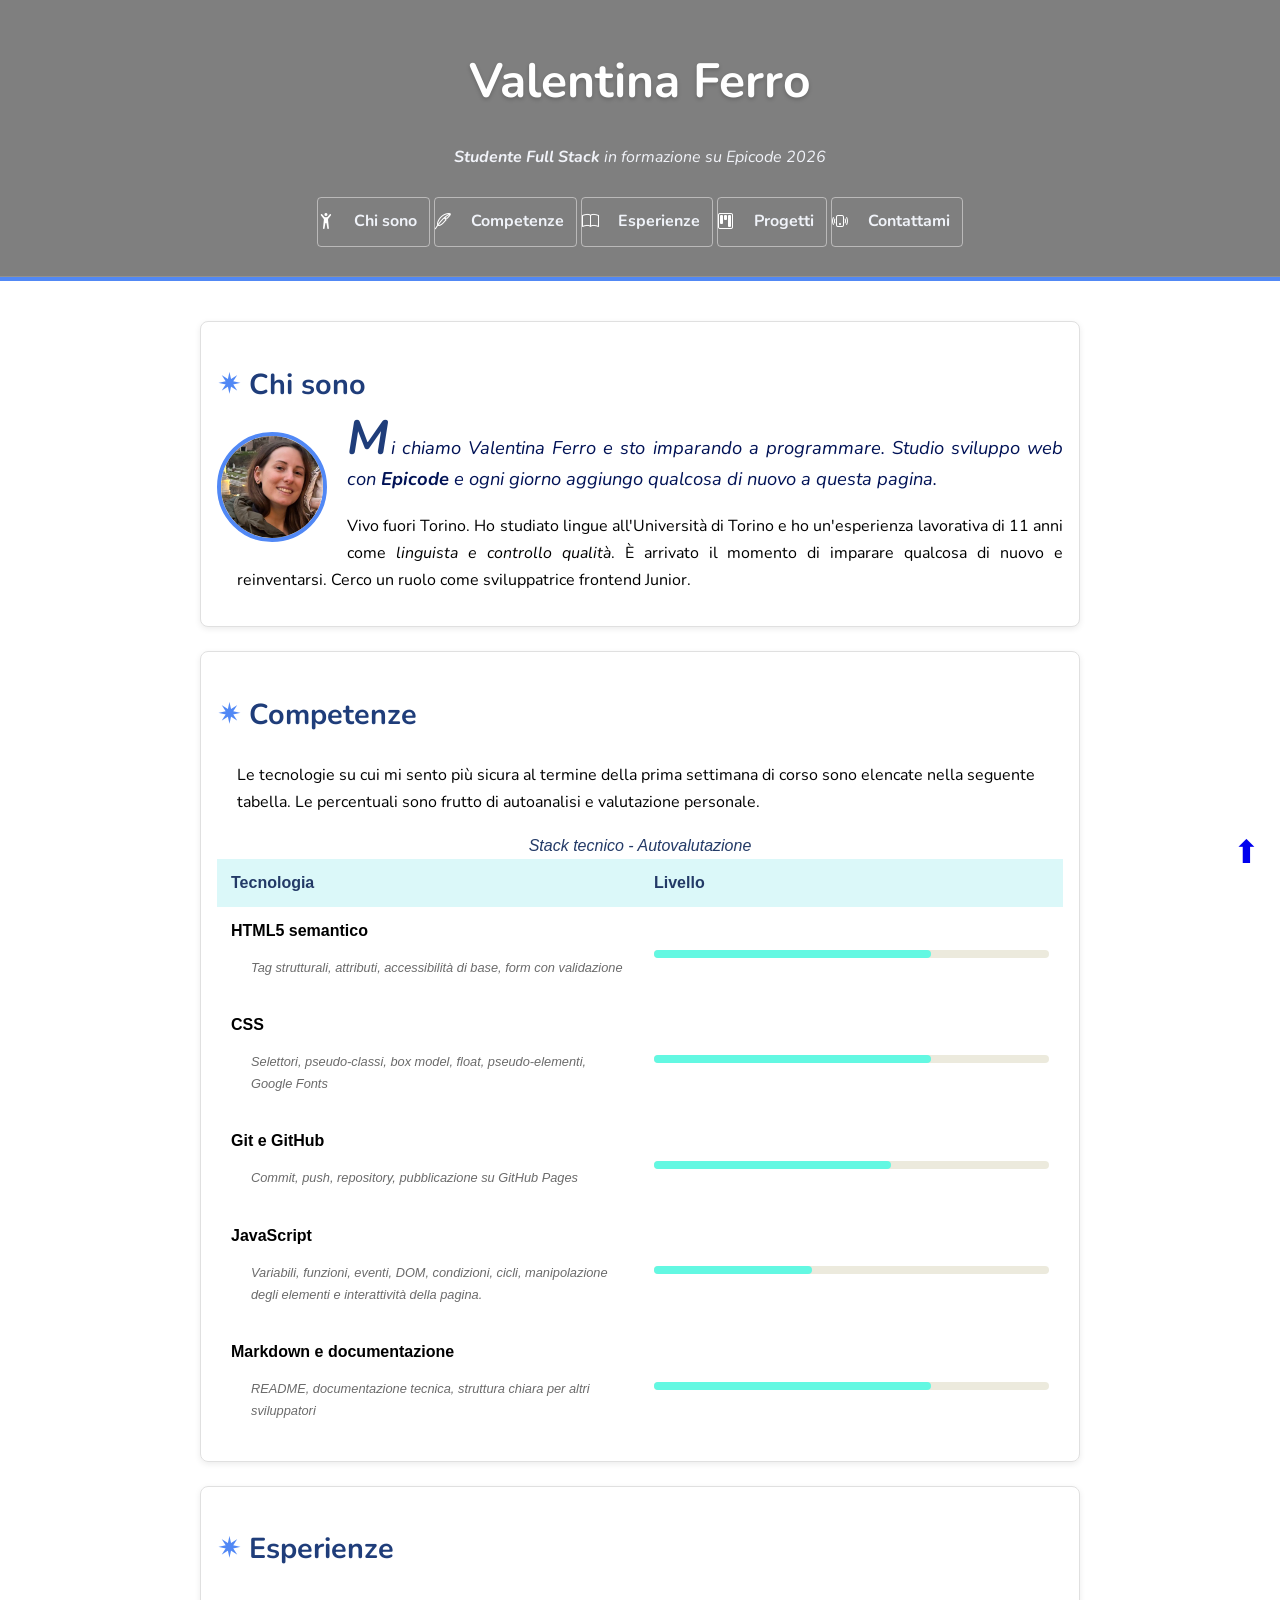
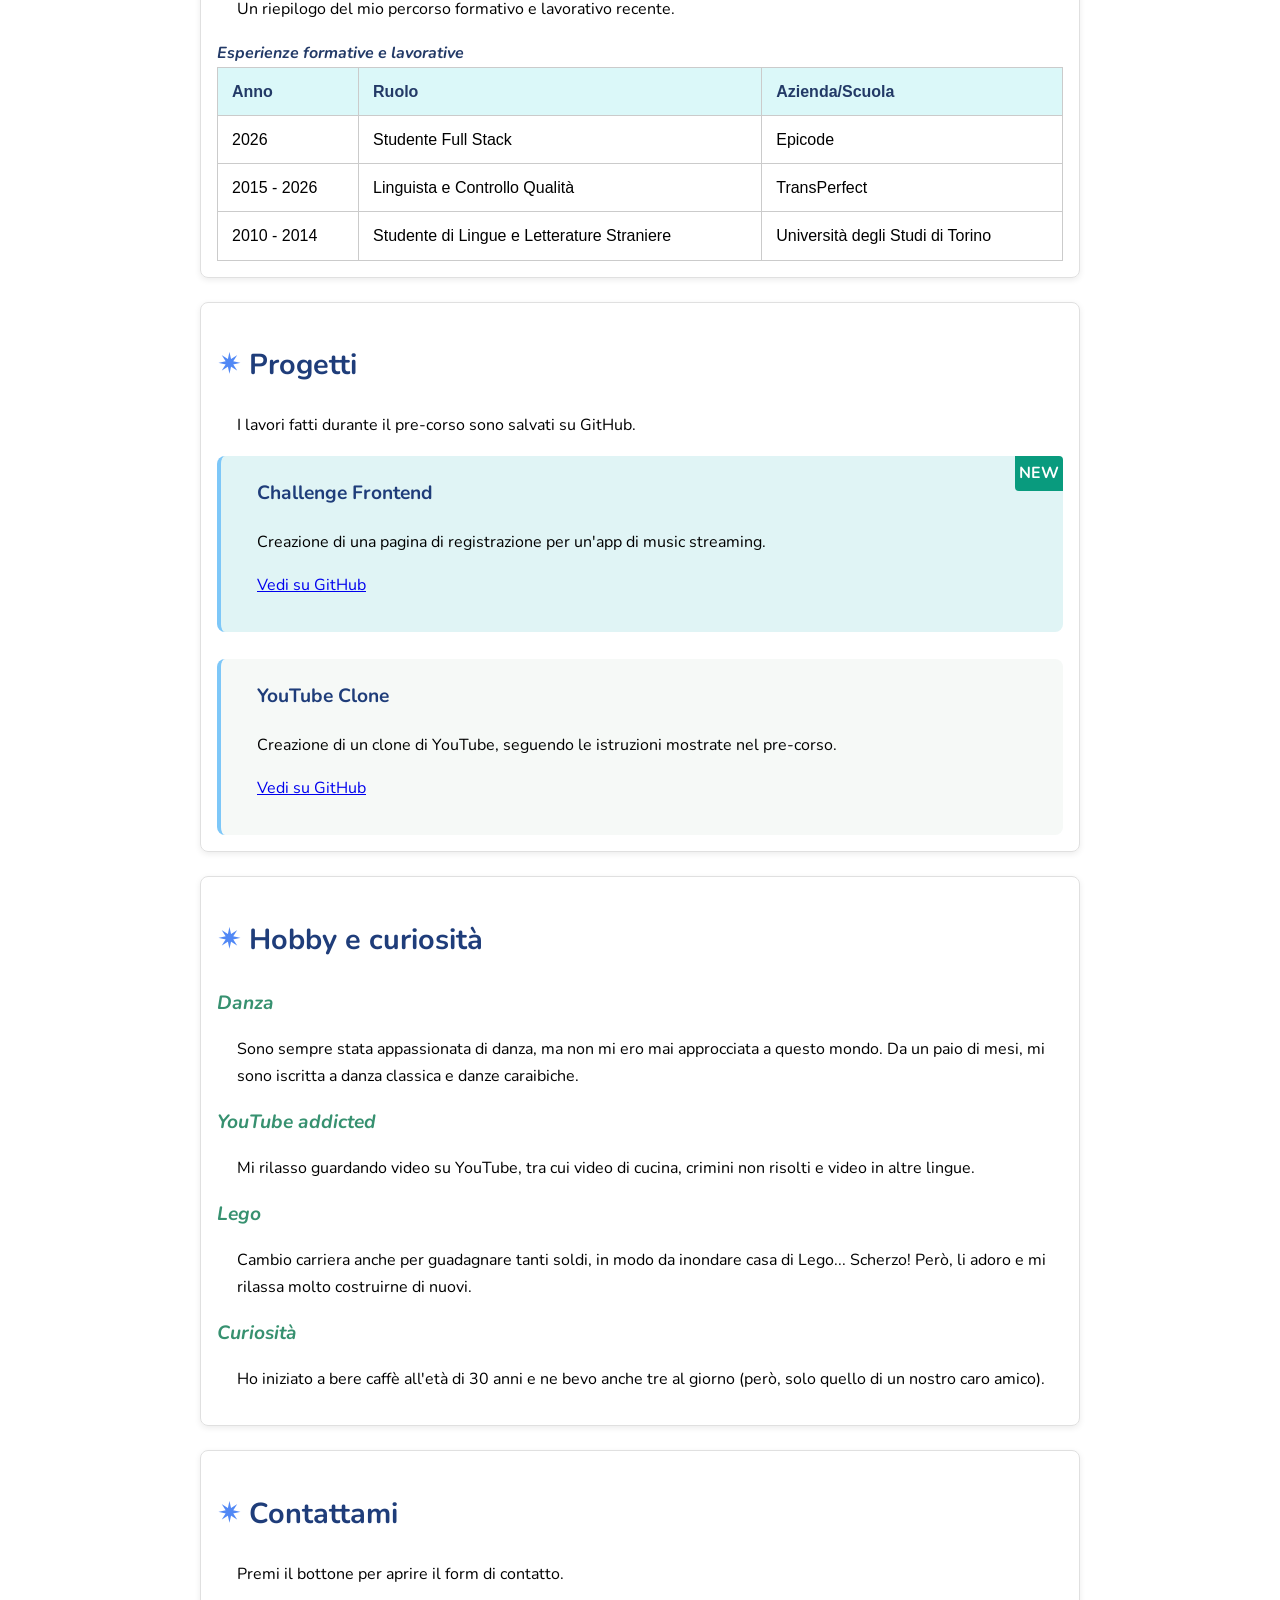
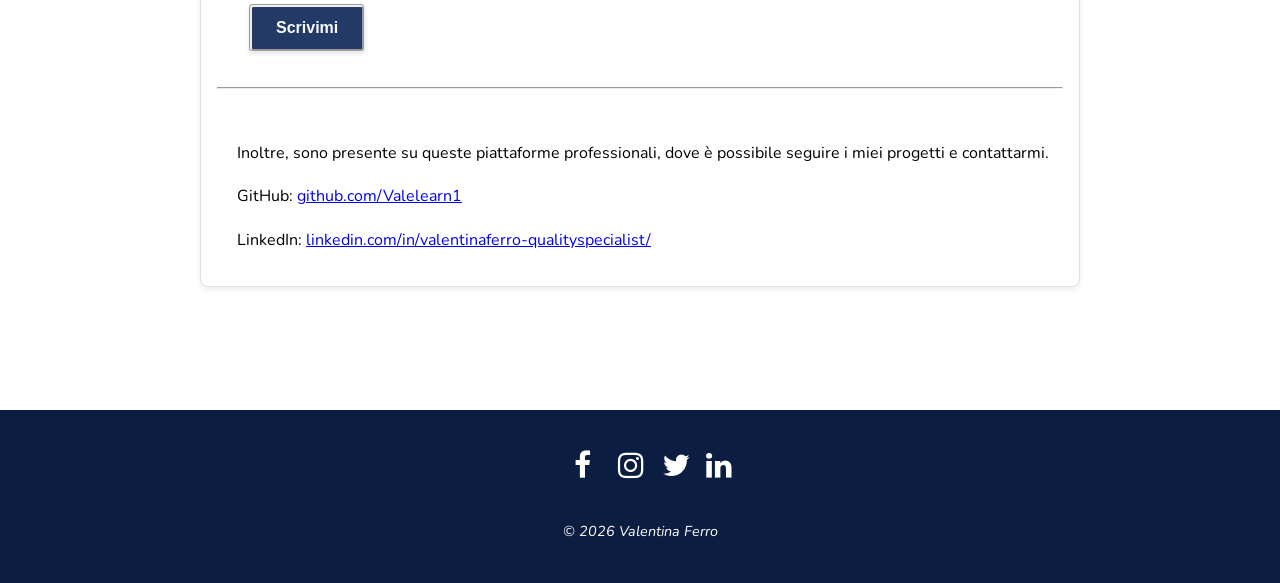
<file: index.html>
<!DOCTYPE html>
<html lang="it">

<head>
  <meta charset="UTF-8">
  <meta name="viewport" content="width=device-width, initial-scale=1.0">
  <title>Valentina Ferro — Portfolio</title>
  <link href="https://fonts.googleapis.com/css2?family=Nunito:ital,wght@0,200..1000;1,200..1000&display=swap"
    rel="stylesheet">
  <link rel="stylesheet" href="https://cdn.jsdelivr.net/npm/bootstrap-icons@1.13.1/font/bootstrap-icons.min.css">
  <link rel="stylesheet" href="https://cdnjs.cloudflare.com/ajax/libs/font-awesome/4.7.0/css/font-awesome.min.css">
  <link rel="stylesheet" href="assets/style.css" />
</head>

<body id="top">

  <header id="site-header">
    <h1>Valentina Ferro</h1>
    <p class="tagline"><strong>Studente Full Stack</strong> in formazione su Epicode 2026</p>
    <nav>
      <ul>
        <li><span><i class="bi bi-person-arms-up"></i></span><a href="#chi-sono">Chi sono</a></li>
        <li><span><i class="bi bi-feather"></i></span><a href="#competenze">Competenze</a></li>
        <li><span><i class="bi bi-book"></i></span><a href="#esperienze">Esperienze</a></li>
        <li><span><i class="bi bi-kanban"></i></span><a href="#progetti">Progetti</a></li>
        <li><span><i class="bi bi-phone-vibrate"></i></span><a href="#contattami">Contattami</a></li>
      </ul>
    </nav>
  </header>

  <main>
    <section id="chi-sono">
      <h2></i>Chi sono</h2>

      <img class="avatar" src="assets/img/profile_picture.jpeg" alt="Profile Picture" width="200px" />

      <p>Mi chiamo Valentina Ferro e sto imparando a programmare. Studio sviluppo web con <strong>Epicode</strong> e
        ogni
        giorno aggiungo qualcosa di nuovo a questa pagina.</p>
      <p>Vivo fuori Torino. Ho studiato lingue all'Università di Torino e ho un'esperienza lavorativa di 11 anni come
        <em>linguista e controllo qualità</em>. È arrivato il momento di imparare qualcosa di nuovo e reinventarsi.
        Cerco un ruolo come sviluppatrice frontend Junior.
      </p>
    </section>

    <section id="competenze">
      <h2>Competenze</h2>
      <p>Le tecnologie su cui mi sento più sicura al termine della prima settimana di corso sono elencate nella seguente
        tabella. Le percentuali sono frutto di autoanalisi e valutazione personale.</p>
      <table>
        <caption>Stack tecnico - Autovalutazione</caption>
        <thead>
          <tr>
            <th scope="col">Tecnologia</th>
            <th scope="col">Livello</th>
          </tr>
        </thead>

        <tbody>
          <tr>
            <td>
              <strong>HTML5 semantico</strong>
              <p class="font-p2">Tag strutturali, attributi, accessibilità di base, form con validazione</p>
              <div>

              </div>
            </td>

            <td>
              <div class="background-skill">
                <div class="percentuale-skill" style="width: 70%;"></div>
              </div>
            </td>
          </tr>
          <tr>
            <td>
              <strong>CSS</strong>
              <p class="font-p2">Selettori, pseudo-classi, box model, float, pseudo-elementi, Google Fonts</p>
            </td>
            <td>
              <div class="background-skill">
                <div class="percentuale-skill" style="width: 70%;"></div>
              </div>
            </td>
          </tr>
          <tr>
            <td>
              <strong>Git e GitHub</strong>
              <p class="font-p2">Commit, push, repository, pubblicazione su GitHub Pages</p>
            </td>
            <td>
              <div class="background-skill">
                <div class="percentuale-skill" style="width: 60%;"></div>
              </div>
            </td>
          </tr>
          <tr>
            <td>
              <strong>JavaScript</strong>
              <p class="font-p2">Variabili, funzioni, eventi, DOM, condizioni, cicli, manipolazione degli elementi e interattività della pagina.</p>
            </td>
            <td>
              <div class="background-skill">
                <div class="percentuale-skill" style="width: 40%;"></div>
              </div>
            </td>
          </tr>
          <tr>
            <td>
              <strong>Markdown e documentazione</strong>
              <p class="font-p2">README, documentazione tecnica, struttura chiara per altri sviluppatori</p>
            </td>
            <td>
              <div class="background-skill">
                <div class="percentuale-skill" style="width: 70%;"></div>
              </div>
            </td>
          </tr>
        </tbody>
      </table>

    </section>

    <section id="esperienze">
      <h2>Esperienze</h2>
      <p>Un riepilogo del mio percorso formativo e lavorativo recente.</p>

      <table>
        <caption class="caption"><b>Esperienze formative e lavorative</b></caption>
        <thead>
          <tr>
            <th scope="col">Anno</th>
            <th scope="col">Ruolo</th>
            <th scope="col">Azienda/Scuola</th>
          </tr>
        </thead>

        <tbody>
          <tr>
            <td>2026</td>
            <td>Studente Full Stack</td>
            <td>Epicode</td>
          </tr>
          <tr>
            <td>2015 - 2026</td>
            <td>Linguista e Controllo Qualità</td>
            <td>TransPerfect</td>
          </tr>
          <tr>
            <td>2010 - 2014</td>
            <td>Studente di Lingue e Letterature Straniere</td>
            <td>Università degli Studi di Torino</td>
          </tr>
        </tbody>
      </table>
    </section>

    <section id="progetti">
      <h2>Progetti</h2>
      <p>I lavori fatti durante il pre-corso sono salvati su GitHub.</p>

      <article class="project">
        <h3>Challenge Frontend</h3>
        <p>Creazione di una pagina di registrazione per un'app di music streaming.</p>
        <p><a href="https://github.com/Valelearn1/progetto_pre_corso" target="_blank">Vedi su GitHub</a></p>
      </article>

      <br />

      <article class="project">
        <h3>YouTube Clone</h3>
        <p>Creazione di un clone di YouTube, seguendo le istruzioni mostrate nel pre-corso.</p>
        <p><a href="https://github.com/Valelearn1/progetto_pre_corso" target="_blank">Vedi su GitHub</a></p>
      </article>
    </section>

    <section>
      <h2 class="funFacts">Hobby e curiosità</h2>
      <div class="container">
        <h4>Danza</h4>
        <p>Sono sempre stata appassionata di danza, ma non mi ero mai approcciata a questo mondo. Da un paio di mesi, mi
          sono iscritta a danza classica e danze caraibiche.</p>
        <h4>YouTube addicted</h4>
        <p>Mi rilasso guardando video su YouTube, tra cui video di cucina, crimini non risolti e video in altre lingue.
        </p>
        <h4>Lego</h4>
        <p>Cambio carriera anche per guadagnare tanti soldi, in modo da inondare casa di Lego... Scherzo! Però, li adoro
          e mi rilassa molto costruirne di nuovi.</p>
        <h4>Curiosità</h4>
        <p>Ho iniziato a bere caffè all'età di 30 anni e ne bevo anche tre al giorno (però, solo quello di un nostro
          caro amico).</p>
    </section>
    </div>

    <section id="contattami">
      
      <h2>Contattami</h2>

      <p>Premi il bottone per aprire il form di contatto.</p>

      <button type="button" id="apri-contatti">Scrivimi</button>

      <br /> <br /> <hr /> <br />

      <p>Inoltre, sono presente su queste piattaforme professionali, dove è possibile seguire i miei progetti e
        contattarmi.</p>
      <p>GitHub: <a href="https://github.com/Valelearn1" target="_blank">github.com/Valelearn1</a></p>
      <p>LinkedIn: <a href="https://www.linkedin.com/in/valentinaferro-qualityspecialist/"
          target="_blank">linkedin.com/in/valentinaferro-qualityspecialist/</a></p>
    </section>
  </main>

  <div id="overlay-contatti" class="overlay" hidden>

    <div class="modal">
      <button type="button" class="close" id="chiudi-contatti">🅇</button>

      <h2>Contattami</h2>

      <p>Compila il form per scrivermi. Ti rispondo entro 24 ore.</p>

      <form method="get" action="grazie.html">
        <label for="name">Nome</label> <br />
        <input type="text" id="fullName" class="focus" placeholder="Il tuo nome" required /> <br /><br />
        <label for="email">E-mail</label> <br />
        <input type="email" id="email" class="focus" placeholder="Esempio: nome@gmail.com" required /> <br /><br />
        <label for="reason">Motivo del contatto</label> <br />
        <select id="reason" name="reason" class="focus" required>
          <option value="" selected></option>
          <option value="job">Proposta di lavoro</option>
          <option value="info">Richiesta di informazioni</option>
        </select> <br /><br />
        <label for="preferredDate">Data preferita per la risposta</label> <br />
        <input type="date" id="preferredDate" class="focus" /> <br /><br />
        <label for="message">Messaggio</label> <br />
        <textarea id="message" name="message" class="focus" rows="3" cols="50"
          placeholder="Scrivi qui il tuo messaggio..." required></textarea>
        <br /><br />
        <input type="checkbox" id="consent" name="consent" class="consent" required />
        <label for="consent">Accetto di essere ricontattato all'indirizzo indicato</label>
        <br /><br />
        <button type="submit" id="sendForm">Conferma</button>
      </form>

    </div>
  </div>

  <a href="#top" class="back-to-top" title="Torna in cima">⬆</a>

    <div class="container">
    <div class="formResponse">
      <h2>Dati del form</h2>
      <h3 id="registerName"></h3>
      <h3 id="registerEmail"></h3>
      <h3 id="registerDate"></h3>
    </div>
  </div>

  <p>&nbsp;</p>


  <footer id="site-footer">
    <a href="#" class="fa fa-facebook" target="_blank"></a>
    <a href="#" class="fa fa-instagram" target="_blank"></a>
    <a href="#" class="fa fa-twitter" target="_blank"></a>
    <a href="#" class="fa fa-linkedin" target="_blank"></a>
    <p>© 2026 Valentina Ferro</p>
  </footer>


<script src="assets/script.js"></script>

</body>

</html>
</file>
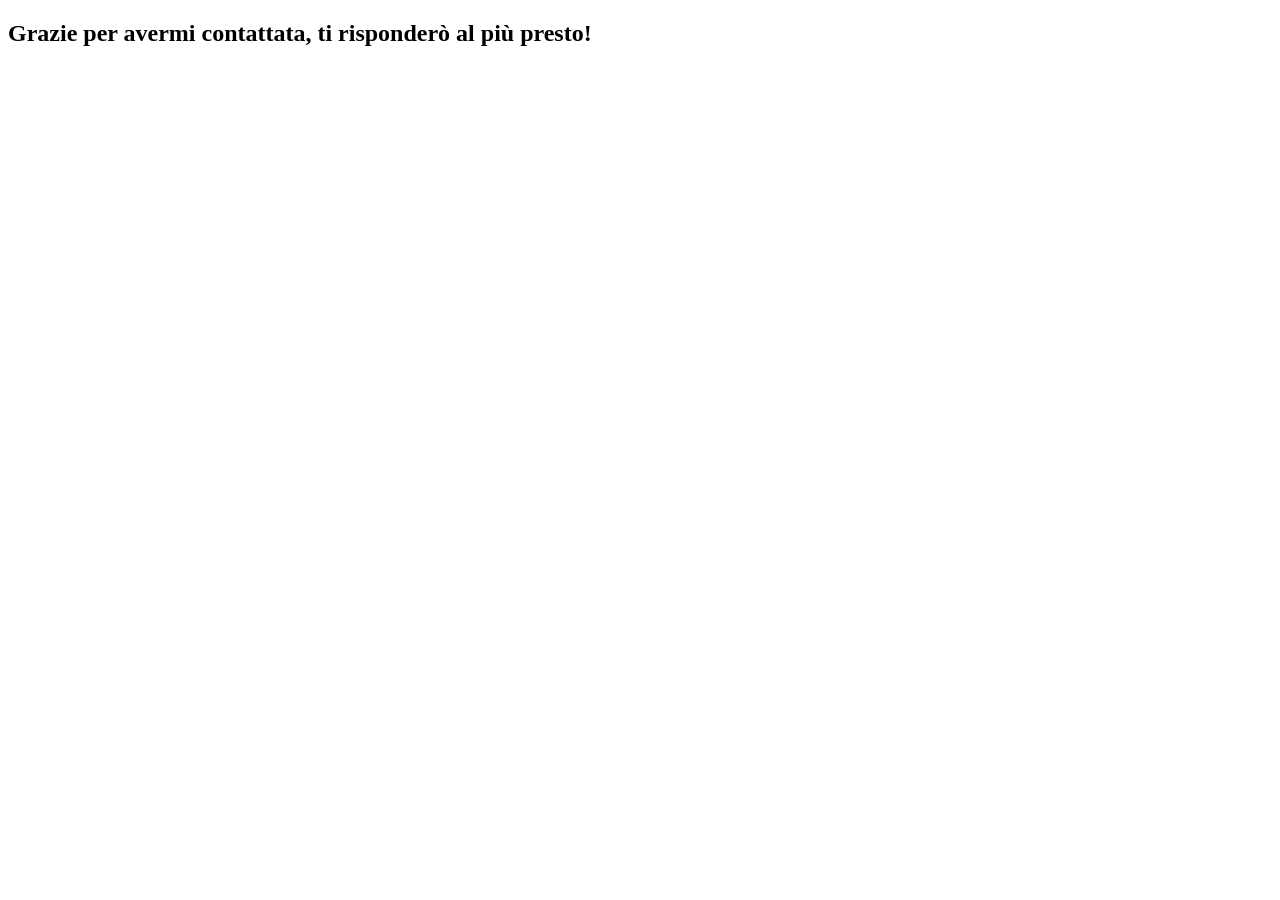
<file: grazie.html>
<!DOCTYPE html>
<html lang="it">
<head>
    <meta charset="UTF-8">
    <meta name="viewport" content="width=device-width, initial-scale=1.0">
    <title>Grazie!</title>
</head>
<body>
    <h2>Grazie per avermi contattata, ti risponderò al più presto!</h2>
</body>
</html>
</file>
<file: assets/style.css>
*,
*::before,
*::after {
  box-sizing: border-box;
}

html,
body {
  margin: 0;
  padding: 0;
  scroll-padding-top: 35vh;
}

body {
  font-family: "Nunito", sans-serif;
  font-size: 16px;
  line-height: 1.7;
  color: #000000;
  background-color: #ffffff;
}

#site-header {
  background-color: rgb(255, 255, 255);
  background-image:
    linear-gradient(rgba(0, 0, 0, 0.5), rgba(0, 0, 0, 0.5)),
    url(http://picsum.photos/seed/picsum/1240/768);
  background-size: cover;
  background-position: center;
  color: #ffffff;
  text-align: center;
  line-height: 3;
  padding: 30px 16px;
  border-bottom: 4px solid hsl(220, 89%, 64%);
  position: sticky;
  top: 0;
  z-index: 100;
}

#site-header h1 {
  font-size: clamp(1.5rem, 4vw, 3rem);
  font-weight: bold;
  text-shadow: 0 2px 4px rgba(0, 0, 0, 0.2);
  line-height: 0.8;
}

.tagline {
  color: hsl(225, 40%, 96%);
  font-style: italic;
}

img {
  max-width: 100%;
  height: auto;
}

#site-header nav ul {
  padding: 0;
  margin: 0;
}

#site-header nav li {
  display: inline-flex;
  align-items: center;
  justify-content: center;
  gap: 8px;
  border: 1px solid rgba(251, 249, 249, 0.478);
  border-radius: 4px;
}

#site-header nav a {
  color: rgb(240, 243, 249);
  text-decoration: none;
  font-weight: bold;
  display: inline-block;
  padding: 8px 8px;
  margin: 0 4px;
  border-radius: 4px;
  line-height: 1.6;
}

main {
  max-width: 920px;
  margin: 0 auto;
  padding: 16px 16px;
}

main section {
  padding: 16px;
  margin-bottom: 24px;
  border: 1px solid #e0e0e0;
  border-radius: 8px;
  box-shadow: 0 2px 6px rgba(0, 0, 0, 0.08);
}

h2 {
  font-size: clamp(1.3rem, 4vw, 1.8rem);
  color: hsl(220, 60%, 30%);
  text-align: left;
  line-height: 1.6;
}

main section h2::before {
  content: "✴︎ ";
  color: hsl(220, 89%, 64%);
}

.div-icon {
  display: inline-block;
}

h3 {
  font-size: 1.2em;
  color: hsl(220, 60%, 30%);
  text-align: left;
}

.avatar {
  width: 110px;
  height: 110px;
  border: 4px solid hsl(220, 89%, 64%);
  border-radius: 50%;
  margin: 0 auto 16px;
  display: block;
}

#chi-sono {
  background-color: #ffffff;
  text-align: justify;
}

#chi-sono p:first-of-type {
  font-size: 1.15em;
  font-style: italic;
  color: rgb(1, 18, 86);
}

#chi-sono p:first-of-type::first-letter {
  font-size: 4rem;
  font-weight: bold;
  margin-right: 2px;
  color: hsl(221, 91%, 51%);
  line-height: 1;
}

#competenze {
  clear: both;
}

#competenze table {
  width: 100%;
  border-style: hidden;
  font-family: Arial, Helvetica, sans-serif;
  font-size: 1em;
}

#competenze table caption {
  font-style: italic;
  color: hsl(220, 49%, 27%);
}

#competenze table th {
  text-align: left;
  background-color: rgb(219, 248, 249);
  color: hsl(220, 49%, 27%);
  border-style: hidden;
  padding: 10px 14px;
}

#competenze table td {
  width: 50%;
  border-style: hidden;
  padding: 10px 14px;
}

.container-percentuale {
  width: 100%;
  display: inline-block;
}

.percentuale-skill {
  background-color: rgb(99, 248, 226);
  width: 70%;
  height: 8px;
  border-radius: 4px;
}

.background-skill {
  background-color: rgb(236, 234, 221);
  width: 100%;
  height: 8px;
  border-radius: 4px;
}

.font-p2 {
  font-style: italic;
  font-size: 0.8em;
  color: #6b6b6b;
}

.project {
  padding-left: 16px;
  padding-top: 2px;
  border-radius: 8px;
  border-left: 4px solid rgb(125, 199, 248);
  padding-bottom: 2%;
  position: relative;
}

.project:nth-of-type(odd) {
  background-color: rgb(224, 244, 245);
}

.project:nth-of-type(even) {
  background-color: rgb(246, 249, 247);
}

/* keeping the below for future reference */
/* .project:first-of-type h3::after {
  content: "NEW";
  display: inline-block;
  padding: 4px 8px;
  margin-left: 12px;
  background-color: rgb(9, 155, 126);
  color: #ffffff;
  border-radius: 3px;
  font-size: 1.1rem;
} */

.project:first-of-type::after {
  content: "NEW";
  position: absolute;
  top: 0;
  right: 0;
  padding: 4px 4px;
  background-color: rgb(9, 155, 126);
  color: #ffffff;
  font-weight: bold;
  border-radius: 0 4px 0 4px;
}

.table-wrapper {
  overflow-x: auto;
}

table {
  border-collapse: collapse;
  width: 100%;
}

#esperienze table caption {
  font-style: italic;
  color: hsl(220, 49%, 27%);
  text-align: left;
}

#esperienze table th {
  background-color: rgb(219, 248, 249);
  color: hsl(220, 49%, 27%);
}

#esperienze table th,
td {
  border: 1px solid #cbcbcb;
  font-family: Arial, Helvetica, sans-serif;
  font-size: 1em;
  text-align: left;
  padding: 10px 14px;
}

.container {
  display: inline;
}

h4 {
  font-style: italic;
}

h4 {
  font-size: 1.2em;
  color: rgb(55, 145, 112);
  margin-top: 0.2em;
  margin-bottom: 0.2em;
}

label {
  font-weight: bold;
  color: hsl(220, 60%, 30%);
}

input,
textarea,
select {
  font-family: Arial, Helvetica, sans-serif;
  font-size: 16px;
  background-color: rgb(245, 251, 251);
  width: 100%;
}

input:focus,
textarea:focus {
  background-color: rgb(192, 235, 235);
  color: #000000;
}

.consent {
  width: auto;
}

input::placeholder,
textarea::placeholder {
  color: #999999;
  font-style: italic;
}

input[type="checkbox"] {
  cursor: default;
  appearance: auto;
  box-sizing: border-box;
  margin: 3px 3px 3px 4px;
  padding: initial;
  border: initial;
}

#sendForm {
  color: hsl(0, 0%, 98%);
  background-color: hsl(220, 49%, 27%);
  font-weight: bold;
  font-size: 16px;
  padding: 12px 24px;
  border: none;
  border-radius: 4px;
  box-shadow: 0 2px 4px rgba(0, 0, 0, 0.1);
  margin-left: 1rem;
}

#apri-contatti {
  color: hsl(0, 0%, 98%);
  background-color: hsl(220, 49%, 27%);
  font-weight: bold;
  font-size: 16px;
  padding: 12px 24px;
  border: none;
  border-radius: 4px;
  border-style: groove;
  cursor: pointer;
  box-shadow: 0 2px 4px rgba(0, 0, 0, 0.1);
  margin-left: 1rem;
}

.overlay {
  display: none;
  position: fixed;
  top: 0;
  left: 0;
  right: 0;
  bottom: 0;
  background: rgba(0, 0, 0, 0.5);
  z-index: 1000;
}

.modal {
  position: absolute;
  top: 50%;
  left: 50%;
  transform: translate(-50%, -50%);
  background-color: #ffffff;
  padding: 20px;
  border-radius: 4px;
  max-width: 480px;
}

#chiudi-contatti {
  color: hsl(220, 49%, 27%);
  background-color: hsl(0, 0%, 98%);
  font-weight: bold;
  font-size: 16px;
  padding: 12px 24px;
  border: none;
  border-radius: 4px;
  box-shadow: 0 2px 4px rgba(0, 0, 0, 0.1);
  float: right;
  margin-top: 20px;
}

a.back-to-top {
  position: fixed;
  bottom: 20px;
  right: 20px;
  z-index: 50;
  font-size: 2rem;
  text-decoration: none;
}

.formResponse {
  display: none;
}

.formResponse h2 {
  padding-left: 20px;
}

#site-footer {
  background-color: rgb(11, 30, 66);
  color: #ffffff;
  text-align: center;
  font-size: 0.9rem;
  line-height: 2.4;
  padding: 8px 6px;
  font-style: italic;
}

.fa {
  padding: 20px;
  font-size: 30px;
  width: 30px;
  text-align: center;
  text-decoration: none;
  border-radius: 50%;
  color: white;
}

.fa:hover {
  opacity: 0.7;
}

@media (min-width: 768px) {
  header {
    padding: 60px 20px 40px;
  }
  main {
    padding: 40px 20px;
  }
  section {
    padding: 32px;
  }
  section p {
    margin-left: 20px;
  }
  .avatar {
    float: left;
    margin-right: 20px;
  }
  input/textarea {
    width: 60%;
  }
  h3 {
    margin-left: 20px;
  }
  #chi-sono p:first-of-type::first-letter {
    font-size: 3rem;
    font-weight: bold;
    float: left;
    margin-right: 2px;
    margin-top: -18px;
    color: hsl(220, 60%, 30%);
  }
  #apri-contatti {
    margin-left: 1.5rem;
  }

  #apri-contatti:hover {
    color: hsl(45, 90%, 80%);
    background-color: hsl(220, 60%, 45%);
    box-shadow: 0 4px 8px rgba(0, 0, 0, 0.15);
    cursor: pointer;
  }
  #chiudi-contatti:hover {
    color: hsl(45, 90%, 80%);
    background-color: hsl(220, 60%, 45%);
    box-shadow: 0 4px 8px rgba(0, 0, 0, 0.15);
    cursor: pointer;
  }
  #sendForm:hover {
    color: hsl(45, 90%, 80%);
    background-color: hsl(220, 60%, 45%);
    box-shadow: 0 4px 8px rgba(0, 0, 0, 0.15);
    cursor: pointer;
  }
  #site-footer {
    padding: 20px 10px;
  }
}

@media (min-width: 1200px) {
  h1,
  h2 {
    font-size: 1.5rem, 4vw, 3rem;
  }
  header {
    padding: 60px 20px 40px;
  }
  #site-header nav li:hover {
    color: hsl(219, 14%, 55%);
    background-color: rgba(203, 218, 251, 0.446);
  }
  main {
    padding: 40px 20px;
  }
  section {
    padding: 32px;
  }
  section p {
    margin-left: 20px;
  }
  .avatar {
    float: left;
    margin-right: 20px;
  }
  input/textarea {
    width: 60%;
  }
  button:hover {
    color: hsl(45, 90%, 80%);
    background-color: hsl(220, 60%, 45%);
    box-shadow: 0 4px 8px rgba(0, 0, 0, 0.15);
  }
  h3 {
    margin-left: 20px;
  }
  #chi-sono p:first-of-type::first-letter {
    font-size: 3rem;
    font-weight: bold;
    float: left;
    margin-right: 2px;
    margin-top: -18px;
    color: hsl(220, 60%, 30%);
  }
  #apri-contatti {
    margin-left: 2rem;
  }
  #apri-contatti:hover {
    color: hsl(45, 90%, 80%);
    background-color: hsl(220, 60%, 45%);
    box-shadow: 0 4px 8px rgba(0, 0, 0, 0.15);
    cursor: pointer;
  }
  #chiudi-contatti:hover {
    color: hsl(45, 90%, 80%);
    background-color: hsl(220, 60%, 45%);
    box-shadow: 0 4px 8px rgba(0, 0, 0, 0.15);
    cursor: pointer;
  }
  #sendForm:hover {
    color: hsl(45, 90%, 80%);
    background-color: hsl(220, 60%, 45%);
    box-shadow: 0 4px 8px rgba(0, 0, 0, 0.15);
    cursor: pointer;
  }
  #site-footer {
    padding: 20px 10px;
  }
}
</file>
